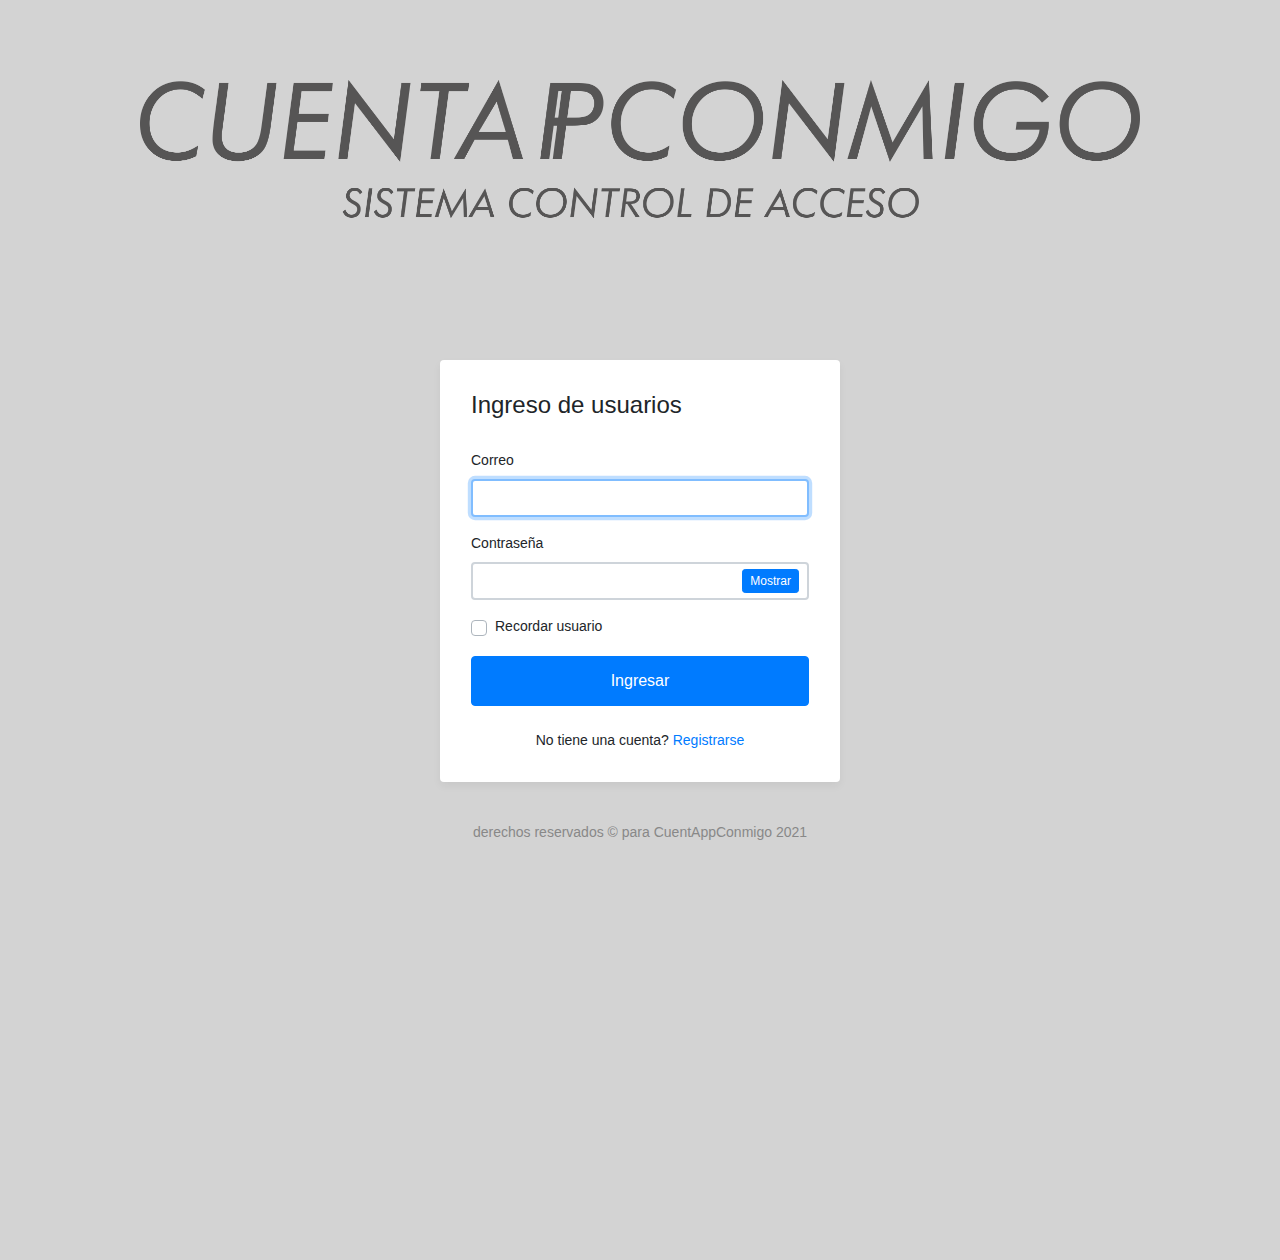
<file: login.html>
<!DOCTYPE html>
<html lang="es">
<head>
	<meta charset="utf-8">
	<meta name="viewport" content="width=device-width,initial-scale=1">
	<title>Ingresar a CuentAppConmigo</title>
	<link rel="stylesheet" href="https://stackpath.bootstrapcdn.com/bootstrap/4.3.1/css/bootstrap.min.css" integrity="sha384-ggOyR0iXCbMQv3Xipma34MD+dH/1fQ784/j6cY/iJTQUOhcWr7x9JvoRxT2MZw1T" crossorigin="anonymous">
	<link rel="stylesheet" type="text/css" href="css/login.css">
	<link rel="icon" type="image/x-icon" href="/images/favicon-11.ico" />
</head>

<body class="my-login-page">
	<section class="h-100">
		<div class="container h-100">
			<div class="brand">
				<img src="/images/controlacceso-1.png" alt="bootstrap 4 login page">
			</div>
			<div class="row justify-content-md-center h-100">
				<div class="card-wrapper">
					
					<div class="card fat">
						<div class="card-body">
							<h4 class="card-title">Ingreso de usuarios</h4>
							<form method="POST" class="my-login-validation" action="/index.html" novalidate="">
								<div class="form-group">
									<label for="email">Correo</label>
									<input id="email" type="email" class="form-control" name="email" value="" required autofocus>
									<div class="invalid-feedback">
										Error en el correo
									</div>
								</div>

								<div class="form-group">
									<label for="password">Contraseña
									</label>
									<input id="password" type="password" class="form-control" name="password" required data-eye>
								    <div class="invalid-feedback">
								    	Error en la contraseña
							    	</div>
								</div>

								<div class="form-group">
									<div class="custom-checkbox custom-control">
										<input type="checkbox" name="remember" id="remember" class="custom-control-input">
										<label for="remember" class="custom-control-label">Recordar usuario</label>
									</div>
								</div>

								<div class="form-group m-0">
									<button type="submit" class="btn btn-primary btn-block" onclick="verificar()">
										Ingresar
									</button>
								</div>
								<div class="mt-4 text-center">
									No tiene una cuenta? <a href="registro.html">Registrarse</a>
								</div>
							</form>
						</div>
					</div>
					<div class="footer">
						derechos reservados &copy; para CuentAppConmigo 2021
					</div>
				</div>
			</div>
		</div>
	</section>

	<script src="https://code.jquery.com/jquery-3.3.1.slim.min.js"></script>
	<script src="js/bootstrap.min.js"></script>
	<script src="js/login.js"></script>
</body>
</html>
</file>
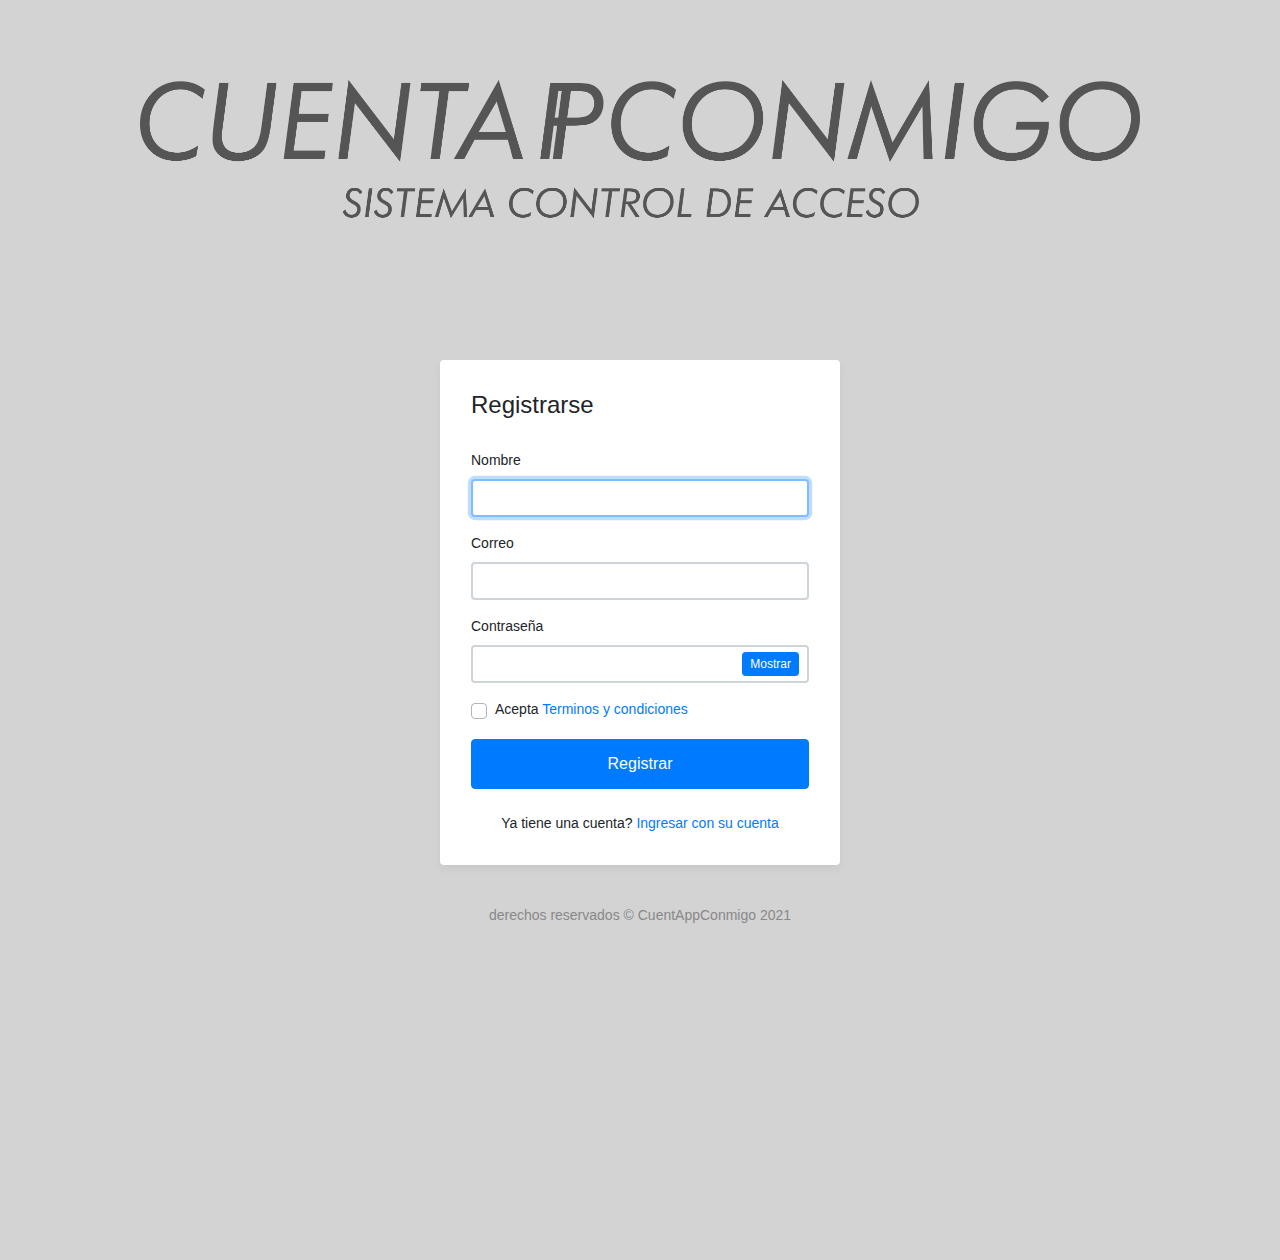
<file: registro.html>
<!DOCTYPE html>
<html lang="es">
<head>
	<meta charset="utf-8">
	<meta name="viewport" content="width=device-width,initial-scale=1">
	<title>Registro de usuario </title>
	<link rel="stylesheet" href="https://stackpath.bootstrapcdn.com/bootstrap/4.3.1/css/bootstrap.min.css" integrity="sha384-ggOyR0iXCbMQv3Xipma34MD+dH/1fQ784/j6cY/iJTQUOhcWr7x9JvoRxT2MZw1T" crossorigin="anonymous">
	<link rel="stylesheet" type="text/css" href="css/login.css">
	<link rel="icon" type="image/x-icon" href="/images/favicon-11.ico" />
</head>
<body class="my-login-page">
	<section class="h-100">
		<div class="container h-100">
			<div class="brand">
				<img src="/images/controlacceso-1.png" alt="bootstrap 4 login page">
			</div>
			<div class="row justify-content-md-center h-100">
				<div class="card-wrapper">
					
					<div class="card fat">
						<div class="card-body">
							<h4 class="card-title">Registrarse</h4>
							<form method="POST" class="my-login-validation" novalidate="">
								<div class="form-group">
									<label for="name">Nombre</label>
									<input id="name" type="text" class="form-control" name="name" required autofocus>
									<div class="invalid-feedback">
										Error en el nombre
									</div>
								</div>

								<div class="form-group">
									<label for="email">Correo</label>
									<input id="email" type="email" class="form-control" name="email" required>
									<div class="invalid-feedback">
										Error en el correo
									</div>
								</div>

								<div class="form-group">
									<label for="password">Contraseña</label>
									<input id="password" type="password" class="form-control" name="password" required data-eye>
									<div class="invalid-feedback">
										Error en la contraseña
									</div>
								</div>

								<div class="form-group">
									<div class="custom-checkbox custom-control">
										<input type="checkbox" name="agree" id="agree" class="custom-control-input" required="">
										<label for="agree" class="custom-control-label">Acepta <a href="#">Terminos y condiciones</a></label>
										<div class="invalid-feedback">
											Debe aceptar los terminos y condiciones primero
										</div>
									</div>
								</div>

								<div class="form-group m-0">
									<button type="submit" class="btn btn-primary btn-block">
										Registrar
									</button>
								</div>
								<div class="mt-4 text-center">
									Ya tiene una cuenta? <a href="login.html">Ingresar con su cuenta</a>
								</div>
							</form>
						</div>
					</div>
					<div class="footer">
						derechos reservados &copy; CuentAppConmigo 2021
					</div>
				</div>
			</div>
		</div>
	</section>

	<script src="https://code.jquery.com/jquery-3.3.1.slim.min.js" integrity="sha384-q8i/X+965DzO0rT7abK41JStQIAqVgRVzpbzo5smXKp4YfRvH+8abtTE1Pi6jizo" crossorigin="anonymous"></script>
	<script src="https://stackpath.bootstrapcdn.com/bootstrap/4.3.1/js/bootstrap.min.js" integrity="sha384-JjSmVgyd0p3pXB1rRibZUAYoIIy6OrQ6VrjIEaFf/nJGzIxFDsf4x0xIM+B07jRM" crossorigin="anonymous"></script>
	<script src="js/login.js"></script>
</body>
</html>
</file>
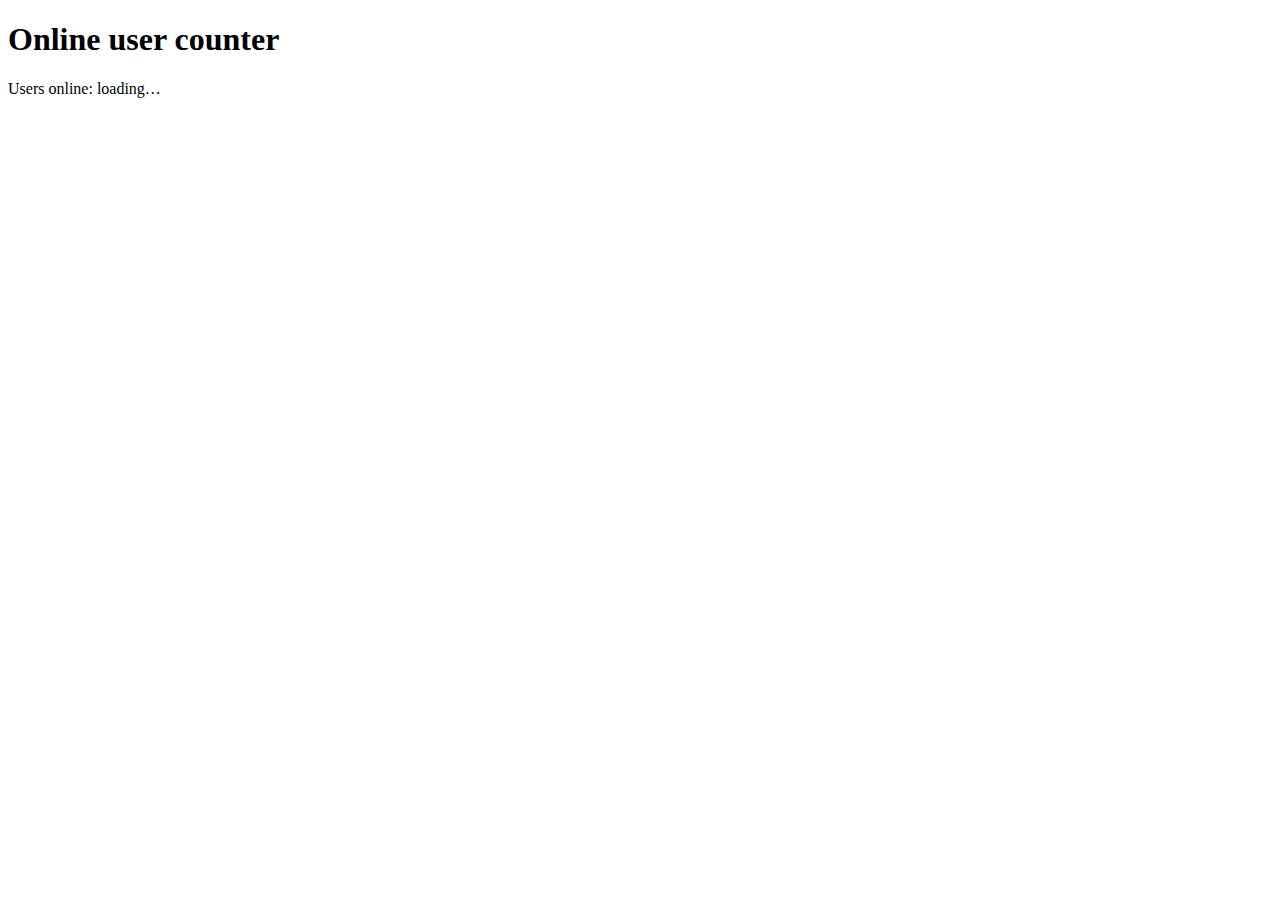
<file: usuarios.html>
<!DOCTYPE html>

<html>
<head>
  <meta http-equiv="Content-type" content="text/html; charset=utf-8">
  <title>Pinger test</title>
  <script src="https://code.jquery.com/jquery-3.6.0.min.js" type="text/javascript" charset="utf-8"></script>
</head>
<body>
  
<h1>Online user counter</h1>


<p id="counter">Users online: <span id="userCount">loading…</span></p>

<script type="text/javascript" charset="utf-8">
$().ready(function (){
  var token = '';
  var pinger = setInterval(function (){
    
    $.ajax({
      cache: false,
      data: {
        token: token,
      },
      timeout: 2500,
      type: 'GET',
      url: 'pinger.php',
      dataType: 'json',
      success: function (data, status, jqXHR){
        $('#userCount').text(data.userCount);
        token = data.token;
      }
    });
    
  }, 5000);
});
</script>
  
  
</body>
</html>
</file>
<file: css/login.css>
html,body {
	height: 100%;
}

body.my-login-page {
	background-color: #d3d3d3;
	font-size: 14px;
}

.my-login-page .brand {
	width: 1000px;
	height: 200px;

	margin: 80px auto;

	z-index: 1;
}

.submit{
	color: #d3d3d3;
}



.my-login-page .brand img {
	width: 100%;
}

.my-login-page .card-wrapper {
	width: 400px;
}

.my-login-page .card {
	border-color: transparent;
	box-shadow: 0 4px 8px rgba(0,0,0,.05);
}




.my-login-page .card.fat {
	padding: 10px;
}

.my-login-page .card .card-title {
	margin-bottom: 30px;
}

.my-login-page .form-control {
	border-width: 2.3px;
}

.my-login-page .form-group label {
	width: 100%;
}

.my-login-page .btn.btn-block {
	padding: 12px 10px;
}

.my-login-page .footer {
	margin: 40px 0;
	color: #888;
	text-align: center;
}

@media screen and (max-width: 425px) {
	.my-login-page .card-wrapper {
		width: 90%;
		margin: 0 auto;
	}
}

@media screen and (max-width: 320px) {
	.my-login-page .card.fat {
		padding: 0;
	}

	.my-login-page .card.fat .card-body {
		padding: 15px;
	}
}
</file>
